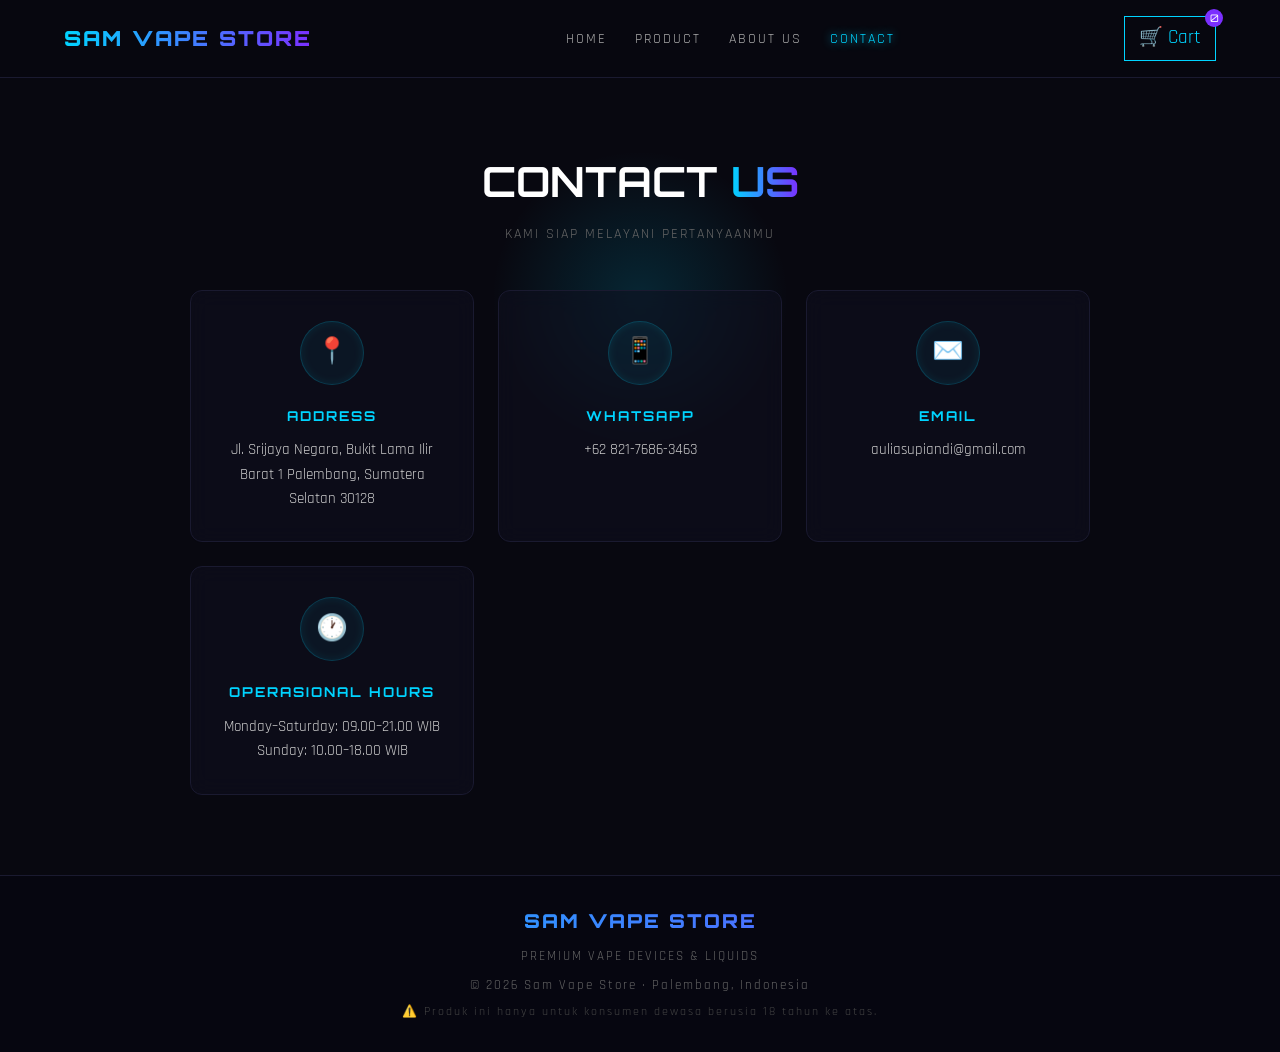
<file: contact.html>
<!doctype html>
<html lang="id">

<head>
  <meta charset="UTF-8" />
  <meta name="viewport" content="width=device-width, initial-scale=1.0" />
  <meta name="description" content="Sam Vape Store â€“ Premium Vape Devices & Liquids. Toko vape online terpercaya." />
  <title>Sam Vape Store</title>
  <link
    href="https://fonts.googleapis.com/css2?family=Orbitron:wght@400;700;900&family=Rajdhani:wght@300;400;600&display=swap"
    rel="stylesheet" />
  <link rel="stylesheet" href="style.css" />
  <link rel="stylesheet" href="contact.css" />
</head>

<body>
  <div id="loader">
    <div class="l-logo">SAM VAPE</div>
    <div class="l-bar">
      <div class="l-fill"></div>
    </div>
  </div>

  <nav>
    <div class="logo">SAM VAPE STORE</div>
    <div class="nav-links">
      <a href="index.html">Home</a>
      <a href="product.html">Product</a>
      <a href="about.html">About Us</a>
      <a href="contact.html" class="active">Contact</a>
    </div>
    <div class="nav-right">
      <div class="cart-btn" onclick="toggleCart()">
        🛒 Cart <span class="cart-count" id="cartCount">0</span>
      </div>
      <div class="hamburger" onclick="document.getElementById('mob').classList.toggle('open')">
        ☰
      </div>
    </div>
  </nav>
  <div class="mobile-menu" id="mob">
    <a href="index.html">Home</a>
    <a href="product.html">Product</a>
    <a href="about.html">About Us</a>
    <a href="contact.html" class="active">Contact</a>
  </div>

  <!-- KONTAK -->
  <div id="contact" class="page active">
    <section style="display: flex; justify-content: center; position: relative;">
      <!-- Decorative Glow -->
      <div style="position: absolute; top: 10%; left: 50%; transform: translateX(-50%); width: 300px; height: 300px; background: radial-gradient(circle, rgba(0, 212, 255, 0.15), transparent 70%); pointer-events: none; z-index: 0;"></div>
      
      <div style="max-width: 900px; width: 100%; position: relative; z-index: 1;">
        <div class="sec-title" style="text-align: center">
          CONTACT <span>US</span>
        </div>
        <p class="sec-sub" style="text-align: center">
          KAMI SIAP MELAYANI PERTANYAANMU
        </p>

        <div class="contact-grid">
          <div class="info-box">
            <div class="icon-wrap">📍</div>
            <div class="label">ADDRESS</div>
            <p>
              Jl. Srijaya Negara, Bukit Lama Ilir Barat 1 Palembang, Sumatera
              Selatan 30128
            </p>
          </div>

          <div class="info-box">
            <div class="icon-wrap">📱</div>
            <div class="label">WHATSAPP</div>
            <a href="https://wa.me/6282176863463">+62 821-7686-3463</a>
          </div>

          <div class="info-box">
            <div class="icon-wrap">✉️</div>
            <div class="label">EMAIL</div>
            <a href="mailto:auliasupiandi@gmail.com">auliasupiandi@gmail.com</a>
          </div>

          <div class="info-box">
            <div class="icon-wrap">🕐</div>
            <div class="label">OPERASIONAL HOURS</div>
            <p>Monday–Saturday: 09.00–21.00 WIB<br />Sunday: 10.00–18.00 WIB</p>
          </div>
        </div>
      </div>
    </section>
  </div>

  <footer>
    <div class="f-logo">SAM VAPE STORE</div>
    <p>PREMIUM VAPE DEVICES & LIQUIDS</p>
    <p style="margin-top: 8px">
      ©️ 2026 Sam Vape Store · Palembang, Indonesia
    </p>
    <p style="margin-top: 6px; font-size: 0.75rem; color: #444">
      ⚠️ Produk ini hanya untuk konsumen dewasa berusia 18 tahun ke atas.
    </p>
  </footer>

  <!-- CART SIDEBAR -->
  <div class="cart-overlay" id="cartOverlay" onclick="toggleCart()"></div>
  <div class="cart-panel" id="cartPanel">
    <div class="cart-header">
      <h2>🛒 CART</h2>
      <span class="cart-close" onclick="toggleCart()">✖</span>
    </div>
    <div id="cartItems">
      <div class="cart-empty">CART EMPTY</div>
    </div>
    <div class="cart-total" id="cartTotal" style="display: none">
      TOTAL <span id="totalPrice">Rp 0</span>
    </div>
    <div id="checkoutBtn" style="display: none; margin-top: 16px">
      <button class="btn btn-neon" style="width: 100%; text-align: center; display: block"
        onclick="openCheckout()">
        CHECKOUT SEKARANG
      </button>
    </div>
  </div>

  <!-- CHECKOUT MODAL -->
  <div id="checkoutModal" class="modal">
    <div class="modal-content">
      <div class="modal-header">
        <h2>🛍️ CHECKOUT</h2>
        <span class="close-modal" onclick="closeCheckout()">✖</span>
      </div>
      <div id="checkoutBody">
        <form id="checkoutForm" onsubmit="processOrder(event)">
          <div class="form-group">
            <label>NAMA PENERIMA</label>
            <input type="text" id="custName" required placeholder="Nama Lengkap">
          </div>
          <div class="form-group">
            <label>NOMOR WHATSAPP</label>
            <input type="tel" id="custPhone" required placeholder="0812...">
          </div>
          <div class="form-group">
            <label>ALAMAT LENGKAP</label>
            <textarea id="custAddress" required placeholder="Jl. Example No. 123..."></textarea>
          </div>
          
          <div class="payment-methods">
            <label>METODE PEMBAYARAN</label>
            <div class="pay-options">
              <label class="pay-opt">
                <input type="radio" name="payment" value="BCA" checked>
                <span>TF BCA</span>
              </label>
              <label class="pay-opt">
                <input type="radio" name="payment" value="DANA">
                <span>DANA</span>
              </label>
              <label class="pay-opt">
                <input type="radio" name="payment" value="GOPAY">
                <span>GOPAY</span>
              </label>
            </div>
          </div>

          <div class="checkout-summary">
            <div class="sum-row">
              <span>Total Belanja:</span>
              <span id="sumTotal">Rp 0</span>
            </div>
          </div>

          <button type="submit" class="btn btn-neon" style="width: 100%; margin-top: 20px;">
            KONFIRMASI PEMESANAN
          </button>
        </form>
      </div>
      
      <!-- SUCCESS SCREEN -->
      <div id="successScreen" style="display: none; text-align: center; padding: 20px 0;">
        <div style="font-size: 3rem; margin-bottom: 15px;">✅</div>
        <h3 style="color: var(--neon); margin-bottom: 10px;">PESANAN BERHASIL!</h3>
        <p style="font-size: 0.9rem; margin-bottom: 20px;">Silakan transfer sesuai detail di bawah ini:</p>
        
        <div class="transfer-info">
          <p id="payMethodName">BCA (777218312)</p>
          <p>A/N: <strong>SAM VAPE STORE</strong></p>
          <div class="total-pay" id="finalTotal">Rp 0</div>
        </div>

        <!-- RECEIPT SECTION -->
        <div class="receipt-card" id="orderReceipt">
          <div class="receipt-header">
            <div>INVOICE</div>
            <div id="receiptId">#INV-000000</div>
          </div>
          <div class="receipt-line"></div>
          <div class="receipt-row">
            <span>Tanggal:</span>
            <span id="receiptDate">22 April 2026</span>
          </div>
          <div class="receipt-row">
            <span>Nama:</span>
            <span id="receiptName">-</span>
          </div>
          <div class="receipt-row">
            <span>WA:</span>
            <span id="receiptPhone">-</span>
          </div>
          <div class="receipt-line"></div>
          <div id="receiptItems">
            <!-- Items will be injected here -->
          </div>
          <div class="receipt-line"></div>
          <div class="receipt-row total">
            <span>TOTAL:</span>
            <span id="receiptTotal">Rp 0</span>
          </div>
          <div class="receipt-footer">
            SIMPAN RESI INI SEBAGAI BUKTI PEMBELIAN
          </div>
        </div>
        
        <p style="font-size: 0.8rem; color: #888; margin-top: 20px;">
          Kirim bukti transfer ke admin kami via WA setelah membayar.
        </p>
        <button class="btn btn-outline" onclick="location.reload()" style="margin-top: 20px; width: 100%;">
          KEMBALI KE BERANDA
        </button>
      </div>
    </div>
  </div>

  <script src="script.js"></script>
</body>

</html>
</file>
<file: style.css>
* {
  margin: 0;
  padding: 0;
  box-sizing: border-box;
}

:root {
  --bg: #080810;
  --card: #10101e;
  --neon: #00d4ff;
  --neon2: #7b2fff;
  --border: #1a1a30;
  --gray: #666;
  --white: #e8eaf0;
}

body {
  background-color: var(--bg);
  color: #fff;
  font-family: "Rajdhani", sans-serif;
  margin: 0;
  overflow-x: hidden;
  line-height: 1.6;
}

body.no-scroll {
  overflow: hidden;
}

/* NAV */
nav {
  position: fixed;
  top: 0;
  width: 100%;
  background: rgba(8, 8, 16, 0.95);
  backdrop-filter: blur(16px);
  border-bottom: 1px solid var(--border);
  z-index: 100;
  display: flex;
  justify-content: space-between;
  align-items: center;
  padding: 16px 5%;
}

.logo {
  font-family: "Orbitron";
  font-size: 1.3rem;
  font-weight: 900;
  background: linear-gradient(90deg, var(--neon), var(--neon2));
  -webkit-background-clip: text;
  -webkit-text-fill-color: transparent;
  letter-spacing: 2px;
}

.nav-links a {
  color: #aaa;
  text-decoration: none;
  margin-left: 24px;
  font-size: 0.85rem;
  letter-spacing: 2px;
  text-transform: uppercase;
  transition: 0.3s;
}

.nav-links a:hover,
.nav-links a.active {
  color: var(--neon);
  text-shadow: 0 0 8px var(--neon);
}

.nav-right {
  display: flex;
  align-items: center;
  gap: 14px;
}

.cart-btn {
  position: relative;
  cursor: pointer;
  color: var(--neon);
  font-size: 1.2rem;
  padding: 6px 14px;
  border: 1px solid var(--neon);
  transition: 0.3s;
  font-family: "Rajdhani";
}

.cart-btn:hover {
  background: rgba(0, 212, 255, 0.1);
  box-shadow: 0 0 12px rgba(0, 212, 255, 0.3);
}

.cart-count {
  position: absolute;
  top: -8px;
  right: -8px;
  background: var(--neon2);
  color: #fff;
  font-size: 0.65rem;
  width: 18px;
  height: 18px;
  border-radius: 50%;
  display: flex;
  align-items: center;
  justify-content: center;
  font-family: "Orbitron";
}

.hamburger {
  display: none;
  cursor: pointer;
  color: var(--neon);
  font-size: 1.4rem;
}

.mobile-menu {
  display: none;
  background: rgba(13, 13, 26, 0.98);
  backdrop-filter: blur(10px);
  padding: 20px 5%;
  border-bottom: 1px solid var(--border);
  position: fixed;
  top: 68px;
  left: 0;
  width: 100%;
  z-index: 99;
  transition: 0.3s;
}

.mobile-menu.open {
  display: block;
}

.mobile-menu a {
  display: block;
  color: #aaa;
  text-decoration: none;
  padding: 10px 0;
  border-bottom: 1px solid var(--border);
  font-size: 0.9rem;
  letter-spacing: 2px;
  text-transform: uppercase;
}

.mobile-menu a:hover,
.mobile-menu a.active {
  color: var(--neon);
}

/* PAGES */
.page {
  display: none;
  padding-top: 68px;
}

.page.active {
  display: block;
}

.btn {
  display: inline-block;
  padding: 12px 30px;
  text-decoration: none;
  text-transform: uppercase;
  letter-spacing: 2px;
  font-size: 0.82rem;
  margin: 5px;
  transition: 0.3s;
  cursor: pointer;
  font-family: "Rajdhani";
  font-weight: 600;
  border: none;
}

.btn-neon {
  background: linear-gradient(90deg, var(--neon), var(--neon2));
  color: #000;
}

.btn-neon:hover {
  box-shadow: 0 0 24px rgba(0, 212, 255, 0.5);
  transform: translateY(-2px);
}

.btn-outline {
  background: none;
  border: 1px solid var(--neon);
  color: var(--neon);
}

.btn-outline:hover {
  background: rgba(0, 212, 255, 0.1);
  box-shadow: 0 0 16px rgba(0, 212, 255, 0.2);
}

/* SECTION */
section {
  padding: 80px 5%;
}

.sec-title {
  font-family: "Orbitron";
  font-size: clamp(1.6rem, 4vw, 2.6rem);
  font-weight: 700;
  margin-bottom: 8px;
}

.sec-title span {
  background: linear-gradient(90deg, var(--neon), var(--neon2));
  -webkit-background-clip: text;
  -webkit-text-fill-color: transparent;
}

.sec-sub {
  color: var(--gray);
  margin-bottom: 44px;
  letter-spacing: 2px;
  font-size: 0.9rem;
}

form input,
form textarea,
form select {
  width: 100%;
  background: #0d0d1a;
  border: 1px solid var(--border);
  color: var(--white);
  padding: 13px;
  margin-bottom: 12px;
  font-family: "Rajdhani";
  font-size: 0.95rem;
  outline: none;
  transition: 0.3s;
  letter-spacing: 1px;
}

form input:focus,
form textarea:focus,
form select:focus {
  border-color: var(--neon);
  box-shadow: 0 0 8px rgba(0, 212, 255, 0.15);
}

form textarea {
  height: 110px;
  resize: none;
}

form select option {
  background: #0d0d1a;
}

/* CART SIDEBAR */
.cart-overlay {
  display: none;
  position: fixed;
  inset: 0;
  background: rgba(0, 0, 0, 0.7);
  z-index: 1000;
}

.cart-overlay.open {
  display: block;
}

.cart-panel {
  position: fixed;
  right: 0;
  top: 0;
  height: 100%;
  width: 360px;
  max-width: 95vw;
  background: #0d0d1a;
  border-left: 1px solid var(--border);
  z-index: 1001;
  padding: 28px;
  overflow-y: auto;
  transform: translateX(100%);
  transition: transform 0.4s ease;
}

.cart-panel.open {
  transform: translateX(0);
}

.cart-header {
  display: flex;
  justify-content: space-between;
  align-items: center;
  margin-bottom: 24px;
  border-bottom: 1px solid var(--border);
  padding-bottom: 16px;
}

.cart-header h2 {
  font-family: "Orbitron";
  font-size: 1.2rem;
  color: var(--neon);
}

.cart-close {
  cursor: pointer;
  color: var(--gray);
  font-size: 1.4rem;
}

.cart-item {
  display: flex;
  gap: 14px;
  border-bottom: 1px solid var(--border);
  padding: 14px 0;
}

.cart-item img {
  width: 60px;
  height: 60px;
  object-fit: contain;
  background: #0d0d1a;
  padding: 4px;
  filter: brightness(0.8);
}

.cart-item-info {
  flex: 1;
}

.cart-item-info h4 {
  font-family: "Orbitron";
  font-size: 0.8rem;
  margin-bottom: 4px;
}

.cart-item-info .c-price {
  color: var(--neon);
  font-size: 0.9rem;
  font-family: "Orbitron";
}

.cart-item-del {
  cursor: pointer;
  color: var(--gray);
  font-size: 1.1rem;
  align-self: center;
}

.cart-item-del:hover {
  color: #ff4455;
}

.cart-total {
  margin-top: 20px;
  padding-top: 16px;
  border-top: 1px solid var(--border);
  font-family: "Orbitron";
  font-size: 1rem;
  display: flex;
  justify-content: space-between;
}

.cart-total span {
  color: var(--neon);
}

.cart-empty {
  text-align: center;
  color: var(--gray);
  margin-top: 60px;
  font-size: 0.9rem;
  letter-spacing: 2px;
}

/* FOOTER */
footer {
  background: #060610;
  border-top: 1px solid var(--border);
  text-align: center;
  padding: 30px;
  color: var(--gray);
  font-size: 0.82rem;
  letter-spacing: 2px;
}

footer .f-logo {
  font-family: "Orbitron";
  font-size: 1.2rem;
  font-weight: 900;
  background: linear-gradient(90deg, var(--neon), var(--neon2));
  -webkit-background-clip: text;
  -webkit-text-fill-color: transparent;
  margin-bottom: 10px;
}

/* LOADER */
#loader {
  position: fixed;
  inset: 0;
  background: var(--bg);
  z-index: 9999;
  display: flex;
  flex-direction: column;
  align-items: center;
  justify-content: center;
  transition: opacity 0.6s;
}

.l-logo {
  font-family: "Orbitron";
  font-size: 2.5rem;
  font-weight: 900;
  background: linear-gradient(90deg, var(--neon), var(--neon2));
  -webkit-background-clip: text;
  -webkit-text-fill-color: transparent;
  letter-spacing: 4px;
  margin-bottom: 20px;
  animation: pulse 1.2s infinite;
}

.l-bar {
  width: 240px;
  height: 2px;
  background: #1a1a30;
  margin-top: 10px;
}

.l-fill {
  height: 100%;
  background: linear-gradient(90deg, var(--neon), var(--neon2));
  animation: load 1.8s ease forwards;
}

@keyframes load {
  from {
    width: 0;
  }

  to {
    width: 100%;
  }
}

@keyframes pulse {
  0%,
  100% {
    opacity: 1;
  }

  50% {
    opacity: 0.3;
  }
}

@media (max-width: 768px) {
  .nav-links {
    display: none;
  }

  .hamburger {
    display: block;
  }
}

/* MODAL SYSTEM */
.modal {
  display: none;
  position: fixed;
  inset: 0;
  background: rgba(0, 0, 0, 0.85);
  backdrop-filter: blur(8px);
  z-index: 500;
  align-items: flex-start;
  /* Start from top to allow scrolling */
  justify-content: center;
  padding: 40px 20px;
  /* More padding top/bottom */
  overflow-y: auto;
}

.modal.open {
  display: flex;
}

.modal-content {
  background: #0d0d1a;
  border: 1px solid var(--border);
  width: 100%;
  max-width: 500px;
  padding: 30px;
  position: relative;
  box-shadow: 0 0 40px rgba(0, 0, 212, 0.2);
  margin-top: auto;
  /* Center vertically if short */
  margin-bottom: auto;
}

.modal-header {
  display: flex;
  justify-content: space-between;
  align-items: center;
  margin-bottom: 24px;
}

.modal-header h2 {
  font-family: "Orbitron";
  font-size: 1.2rem;
  color: var(--neon);
}

.close-modal {
  cursor: pointer;
  font-size: 1.2rem;
  color: #888;
  transition: 0.3s;
}

.close-modal:hover {
  color: #fff;
}

.form-group {
  margin-bottom: 16px;
}

.form-group label {
  display: block;
  font-size: 0.65rem;
  font-family: "Orbitron";
  color: var(--gray);
  margin-bottom: 8px;
  letter-spacing: 1px;
}

.form-group input,
.form-group textarea {
  width: 100%;
  background: rgba(255, 255, 255, 0.03);
  border: 1px solid var(--border);
  color: #fff;
  padding: 12px;
  font-family: "Rajdhani";
  font-size: 0.95rem;
  outline: none;
  transition: 0.3s;
}

.form-group input:focus,
.form-group textarea:focus {
  border-color: var(--neon);
}

.payment-methods {
  margin: 24px 0;
}

.payment-methods label {
  display: block;
  font-size: 0.65rem;
  font-family: "Orbitron";
  color: var(--gray);
  margin-bottom: 12px;
}

.pay-options {
  display: grid;
  grid-template-columns: repeat(3, 1fr);
  gap: 10px;
}

.pay-opt {
  position: relative;
  cursor: pointer;
}

.pay-opt input {
  position: absolute;
  opacity: 0;
}

.pay-opt span {
  display: block;
  text-align: center;
  padding: 10px;
  border: 1px solid var(--border);
  font-size: 0.75rem;
  font-family: "Orbitron";
  color: #888;
  transition: 0.3s;
}

.pay-opt input:checked + span {
  border-color: var(--neon);
  color: var(--neon);
  background: rgba(0, 212, 255, 0.1);
  box-shadow: 0 0 10px rgba(0, 212, 255, 0.1);
}

.checkout-summary {
  background: rgba(255, 255, 255, 0.02);
  padding: 16px;
  border-top: 1px solid var(--border);
  margin-top: 20px;
}

.sum-row {
  display: flex;
  justify-content: space-between;
  font-family: "Orbitron";
  font-size: 0.85rem;
}

.transfer-info {
  background: rgba(0, 212, 255, 0.05);
  border: 1px dashed var(--neon);
  padding: 20px;
  margin: 20px 0;
}

.transfer-info p {
  margin: 5px 0;
  font-family: "Rajdhani";
  font-size: 1rem;
}

.total-pay {
  font-family: "Orbitron";
  font-size: 1.5rem;
  color: var(--neon);
  margin-top: 10px;
  font-weight: 700;
}

/* RECEIPT CARD */
.receipt-card {
  background: #fff;
  color: #000;
  padding: 24px;
  margin-top: 24px;
  text-align: left;
  font-family: "Courier New", Courier, monospace;
  box-shadow: 0 10px 20px rgba(0, 0, 0, 0.3);
  position: relative;
}

.receipt-header {
  display: flex;
  justify-content: space-between;
  font-weight: bold;
  font-size: 1.1rem;
  margin-bottom: 10px;
}

.receipt-line {
  border-top: 1px dashed #000;
  margin: 12px 0;
}

.receipt-row {
  display: flex;
  justify-content: space-between;
  font-size: 0.85rem;
  margin-bottom: 6px;
}

.receipt-row.total {
  font-weight: bold;
  font-size: 1rem;
  margin-top: 10px;
}

.receipt-item-row {
  display: flex;
  justify-content: space-between;
  font-size: 0.8rem;
  margin-bottom: 4px;
}

.receipt-footer {
  text-align: center;
  font-size: 0.7rem;
  margin-top: 20px;
  border-top: 1px dashed #000;
  padding-top: 10px;
  letter-spacing: 1px;
}
</file>
<file: contact.css>
/* CONTACT */
.info-box {
  text-align: center;
}

.contact-grid {
  display: grid;
  grid-template-columns: repeat(auto-fit, minmax(280px, 1fr));
  gap: 24px;
  margin-top: 20px;
}

.info-box {
  background: rgba(16, 16, 30, 0.6);
  backdrop-filter: blur(10px);
  border: 1px solid var(--border);
  border-radius: 12px;
  padding: 30px 24px;
  transition: 0.4s cubic-bezier(0.175, 0.885, 0.32, 1.275);
  display: flex;
  flex-direction: column;
  align-items: center;
  text-align: center;
  position: relative;
  overflow: hidden;
}

.info-box::before {
  content: "";
  position: absolute;
  top: 0;
  left: 0;
  width: 100%;
  height: 3px;
  background: linear-gradient(90deg, var(--neon), var(--neon2));
  transform: scaleX(0);
  transform-origin: left;
  transition: 0.4s;
}

.info-box:hover {
  transform: translateY(-8px);
  border-color: rgba(0, 212, 255, 0.3);
  box-shadow: 0 10px 30px rgba(0, 0, 0, 0.5), 0 0 20px rgba(0, 212, 255, 0.1);
  background: rgba(16, 16, 30, 0.9);
}

.info-box:hover::before {
  transform: scaleX(1);
}

.info-box .icon-wrap {
  width: 64px;
  height: 64px;
  background: rgba(0, 212, 255, 0.05);
  border: 1px solid rgba(0, 212, 255, 0.2);
  border-radius: 50%;
  display: flex;
  align-items: center;
  justify-content: center;
  font-size: 1.6rem;
  margin-bottom: 20px;
  transition: 0.4s;
  box-shadow: inset 0 0 10px rgba(0, 212, 255, 0.1);
}

.info-box:hover .icon-wrap {
  background: linear-gradient(135deg, rgba(0, 212, 255, 0.15), rgba(123, 47, 255, 0.15));
  transform: rotate(10deg) scale(1.1);
  border-color: var(--neon);
  box-shadow: 0 0 15px rgba(0, 212, 255, 0.2), inset 0 0 15px rgba(123, 47, 255, 0.2);
}

.info-box .label {
  font-family: "Orbitron";
  font-size: 0.85rem;
  letter-spacing: 2px;
  color: var(--neon);
  margin-bottom: 12px;
  font-weight: 700;
}

.info-box p,
.info-box a {
  color: #ccc;
  text-decoration: none;
  font-size: 0.95rem;
  line-height: 1.6;
  transition: 0.3s;
}

.info-box a:hover {
  color: #fff;
  text-shadow: 0 0 8px var(--neon);
}

.map-embed {
  width: 100%;
  height: 220px;
  border: none;
  filter: grayscale(1) invert(1) hue-rotate(180deg);
  margin-top: 14px;
  border: 1px solid var(--border);
}

@media (max-width: 768px) {
  .contact-grid {
    grid-template-columns: 1fr;
  }
}
</file>
